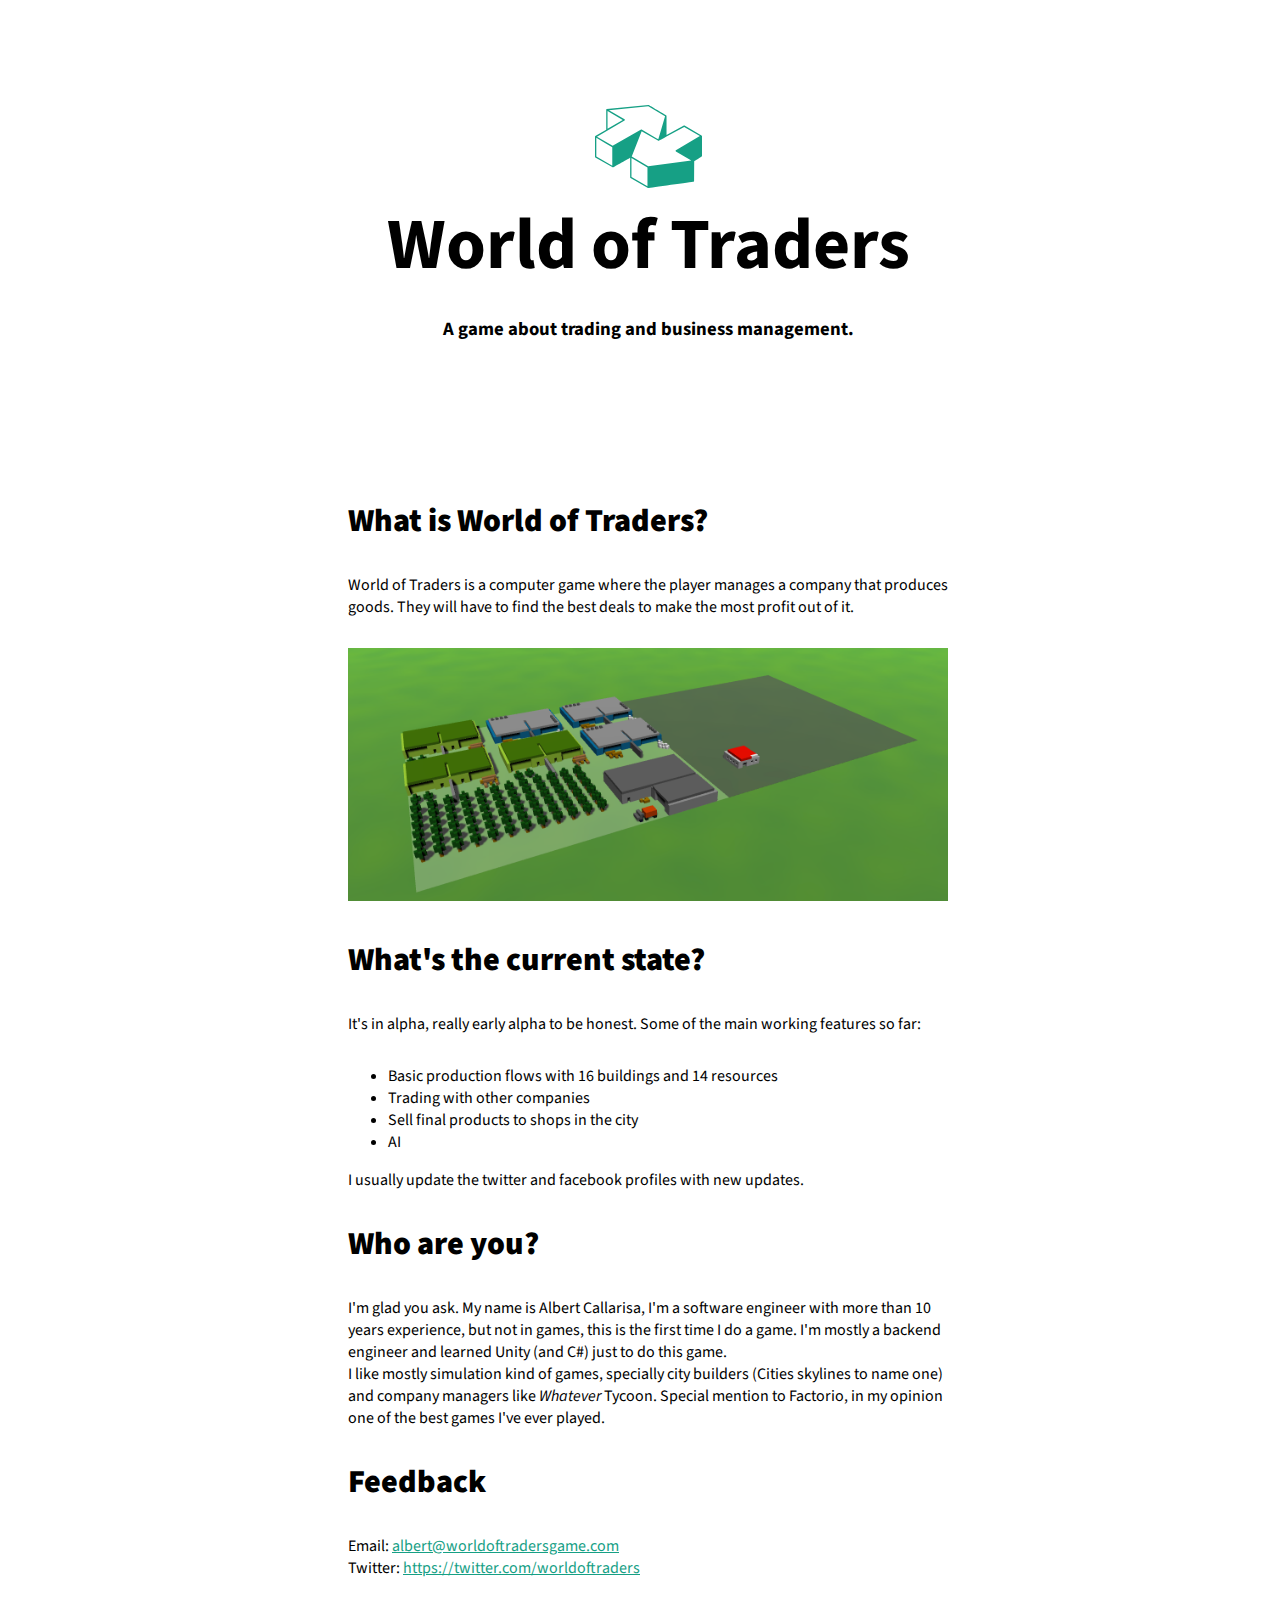
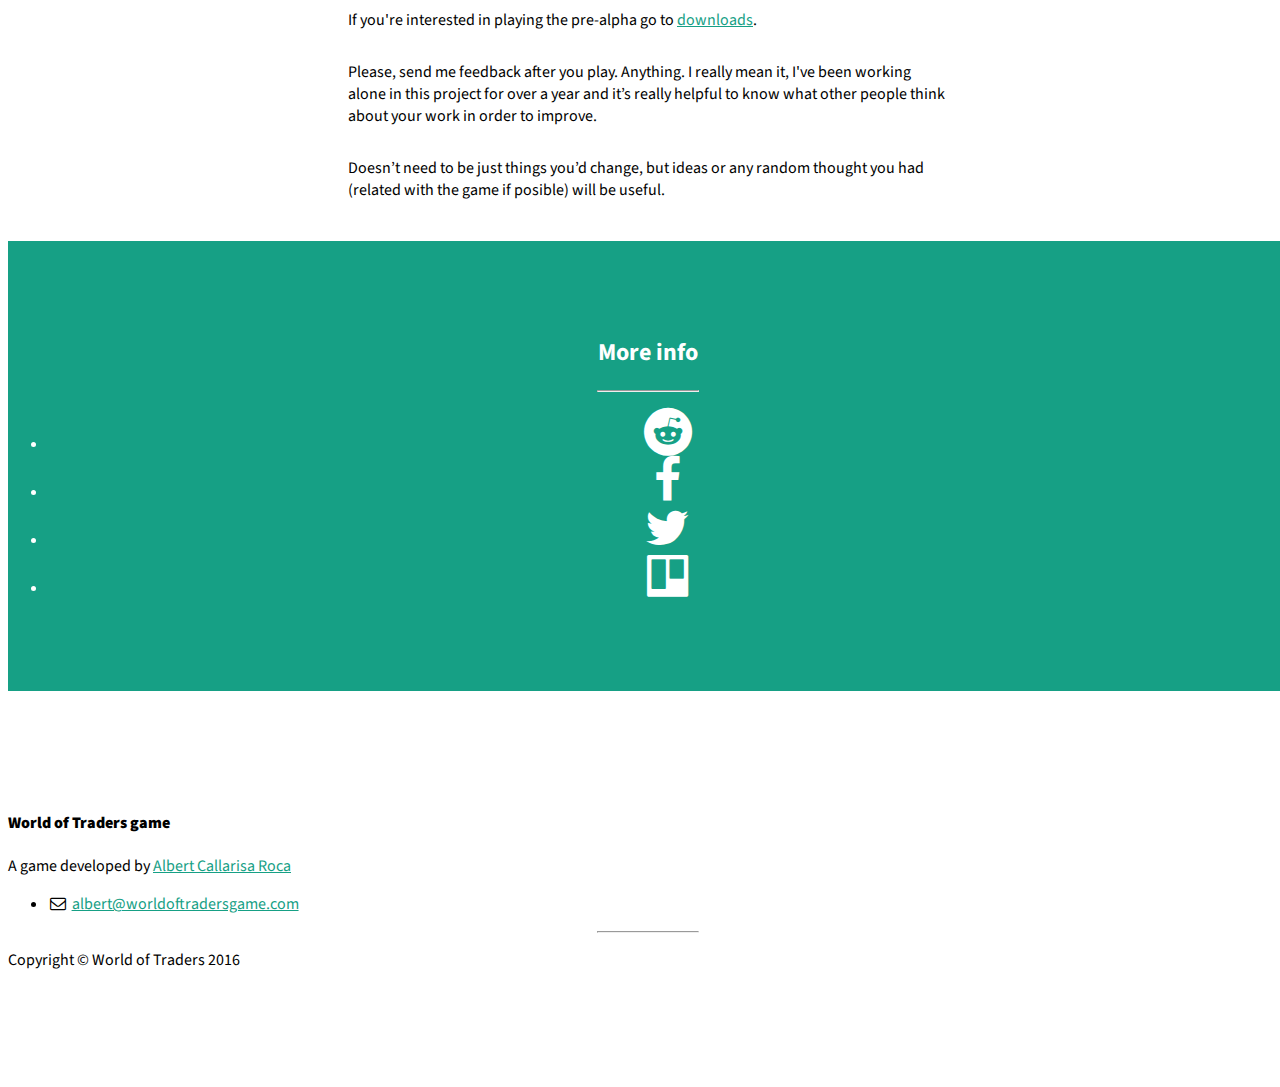
<file: index.html>
<!DOCTYPE html>
<html lang="en">

<head>
    <meta charset="utf-8">
    <meta http-equiv="X-UA-Compatible" content="IE=edge">
    <meta name="viewport" content="width=device-width, initial-scale=1">
    <meta name="description" content="World of Traders is a business/trading simulation game.">
    <meta name="author" content="Albert Callarisa Roca">

    <title>Worlds of Traders</title>

    <link rel="stylesheet" href="https://maxcdn.bootstrapcdn.com/bootstrap/3.3.6/css/bootstrap.min.css" integrity="sha384-1q8mTJOASx8j1Au+a5WDVnPi2lkFfwwEAa8hDDdjZlpLegxhjVME1fgjWPGmkzs7" crossorigin="anonymous">
    <link href="https://maxcdn.bootstrapcdn.com/font-awesome/4.6.2/css/font-awesome.min.css" rel="stylesheet" type="text/css">
    <link href="/css/style.css" rel="stylesheet">
    <link href="http://fonts.googleapis.com/css?family=Source+Sans+Pro:300,400,700,300italic,400italic,700italic" rel="stylesheet" type="text/css">

    <!-- HTML5 Shim and Respond.js IE8 support of HTML5 elements and media queries -->
    <!-- WARNING: Respond.js doesn't work if you view the page via file:// -->
    <!--[if lt IE 9]>
        <script src="https://oss.maxcdn.com/libs/html5shiv/3.7.0/html5shiv.js"></script>
        <script src="https://oss.maxcdn.com/libs/respond.js/1.4.2/respond.min.js"></script>
    <![endif]-->
</head>
<body>
    <header id="top" class="header">
        <div class="text-vertical-center">
            <img src="/img/logo.svg" alt="world of traders logo">
            <h1>World of Traders</h1>
            <h3>A game about trading and business management.</h3>
        </div>
    </header>

    <section id="main" class="main">
    <h4>What is World of Traders?</h4>
    <p>World of Traders is a computer game where the player manages a company that produces goods. They will have to find the best deals to make the most profit out of it.</p>
    <p><img src="/img/bg_orig.png" alt="world of traders logo"/></p>
    <h4>What's the current state?</h4>
    <p>It's in alpha, really early alpha to be honest. Some of the main working features so far:
        <ul>
            <li>Basic production flows with 16 buildings and 14 resources</li>
            <li>Trading with other companies</li>
            <li>Sell final products to shops in the city</li>
            <li>AI</li>
        </ul>
    I usually update the twitter and facebook profiles with new updates.
    </p>
    <h4>Who are you?</h4>
    <p>I'm glad you ask. My name is Albert Callarisa, I'm a software engineer with more than 10 years experience, but not in games, this is the first time I do a game. I'm mostly a backend engineer and learned Unity (and C#) just to do this game.<br>
    I like mostly simulation kind of games, specially city builders (Cities skylines to name one) and company managers like <i>Whatever</i> Tycoon. Special mention to Factorio, in my opinion one of the best games I've ever played.</p>
    <h4>Feedback</h4>
    <p>Email: <a href="mailto:albert@worldoftradersgame.com">albert@worldoftradersgame.com</a><br>
    Twitter: <a href="https://twitter.com/worldoftraders">https://twitter.com/worldoftraders</a></p>
    <p>If you're interested in playing the pre-alpha go to <a href="/downloads">downloads</a>.</p>
    <p>Please, send me feedback after you play. Anything. I really mean it, I've been working alone in this project for over a year and it’s really helpful to know what other people think about your work in order to improve.</p>
    <p>Doesn’t need to be just things you’d change, but ideas or any random thought you had (related with the game if posible) will be useful.</p>
    </section>
    <section id="links" class="links bg-wot">
        <div class="text-vertical-center">
            <div class="container">
                <div class="row text-center">
                    <div class="col-md-12">
                        <h2>More info</h2>
                        <hr class="small">
                        <ul class="list-inline">
                            <li>
                                <a href="https://www.reddit.com/r/WorldOfTraders/" class="links-item"><i class="fa my-fa-reddit fa-fw fa-3x"></i></a>
                            </li>
                            <li>
                                <a href="https://www.facebook.com/groups/worldoftradersgame" class="links-item"><i class="fa my-fa-facebook fa-fw fa-3x"></i></a>
                            </li>
                            <li>
                                <a href="https://twitter.com/worldoftraders" class="links-item"><i class="fa my-fa-twitter fa-fw fa-3x"></i></a>
                            </li>
                            <li>
                                <a href="https://trello.com/b/vdHOx6f1/world-of-traders" class="links-item"><i class="fa my-fa-trello fa-fw fa-3x"></i></a>
                            </li>
                        </ul>
                    </div>
                </div>
            </div>
        </div>
    </section>

    <!-- Footer -->
    <footer>
        <div class="container">
            <div class="row">
                <div class="col-lg-10 col-lg-offset-1 text-center">
                    <h4><strong>World of Traders game</strong></h4>
                    <p>A game developed by <a href="http://acroca.com">Albert Callarisa Roca</a>
                    <ul class="list-unstyled">
                        <li><i class="fa fa-envelope-o fa-fw"></i>  <a href="mailto:albert@worldoftradersgame.com">albert@worldoftradersgame.com</a>
                        </li>
                    </ul>
                    <hr class="small">
                    <p class="text-muted">Copyright &copy; World of Traders 2016</p>
                </div>
            </div>
        </div>
    </footer>

    <script src="https://ajax.googleapis.com/ajax/libs/jquery/2.2.2/jquery.min.js"></script>
    <script src="https://maxcdn.bootstrapcdn.com/bootstrap/3.3.6/js/bootstrap.min.js" integrity="sha384-0mSbJDEHialfmuBBQP6A4Qrprq5OVfW37PRR3j5ELqxss1yVqOtnepnHVP9aJ7xS" crossorigin="anonymous"></script>
    <script>
      (function(i,s,o,g,r,a,m){i['GoogleAnalyticsObject']=r;i[r]=i[r]||function(){
      (i[r].q=i[r].q||[]).push(arguments)},i[r].l=1*new Date();a=s.createElement(o),
      m=s.getElementsByTagName(o)[0];a.async=1;a.src=g;m.parentNode.insertBefore(a,m)
      })(window,document,'script','https://www.google-analytics.com/analytics.js','ga');

      ga('create', 'UA-12467222-10', 'auto');
      ga('send', 'pageview');

    </script>
</body>

</html>
</file>
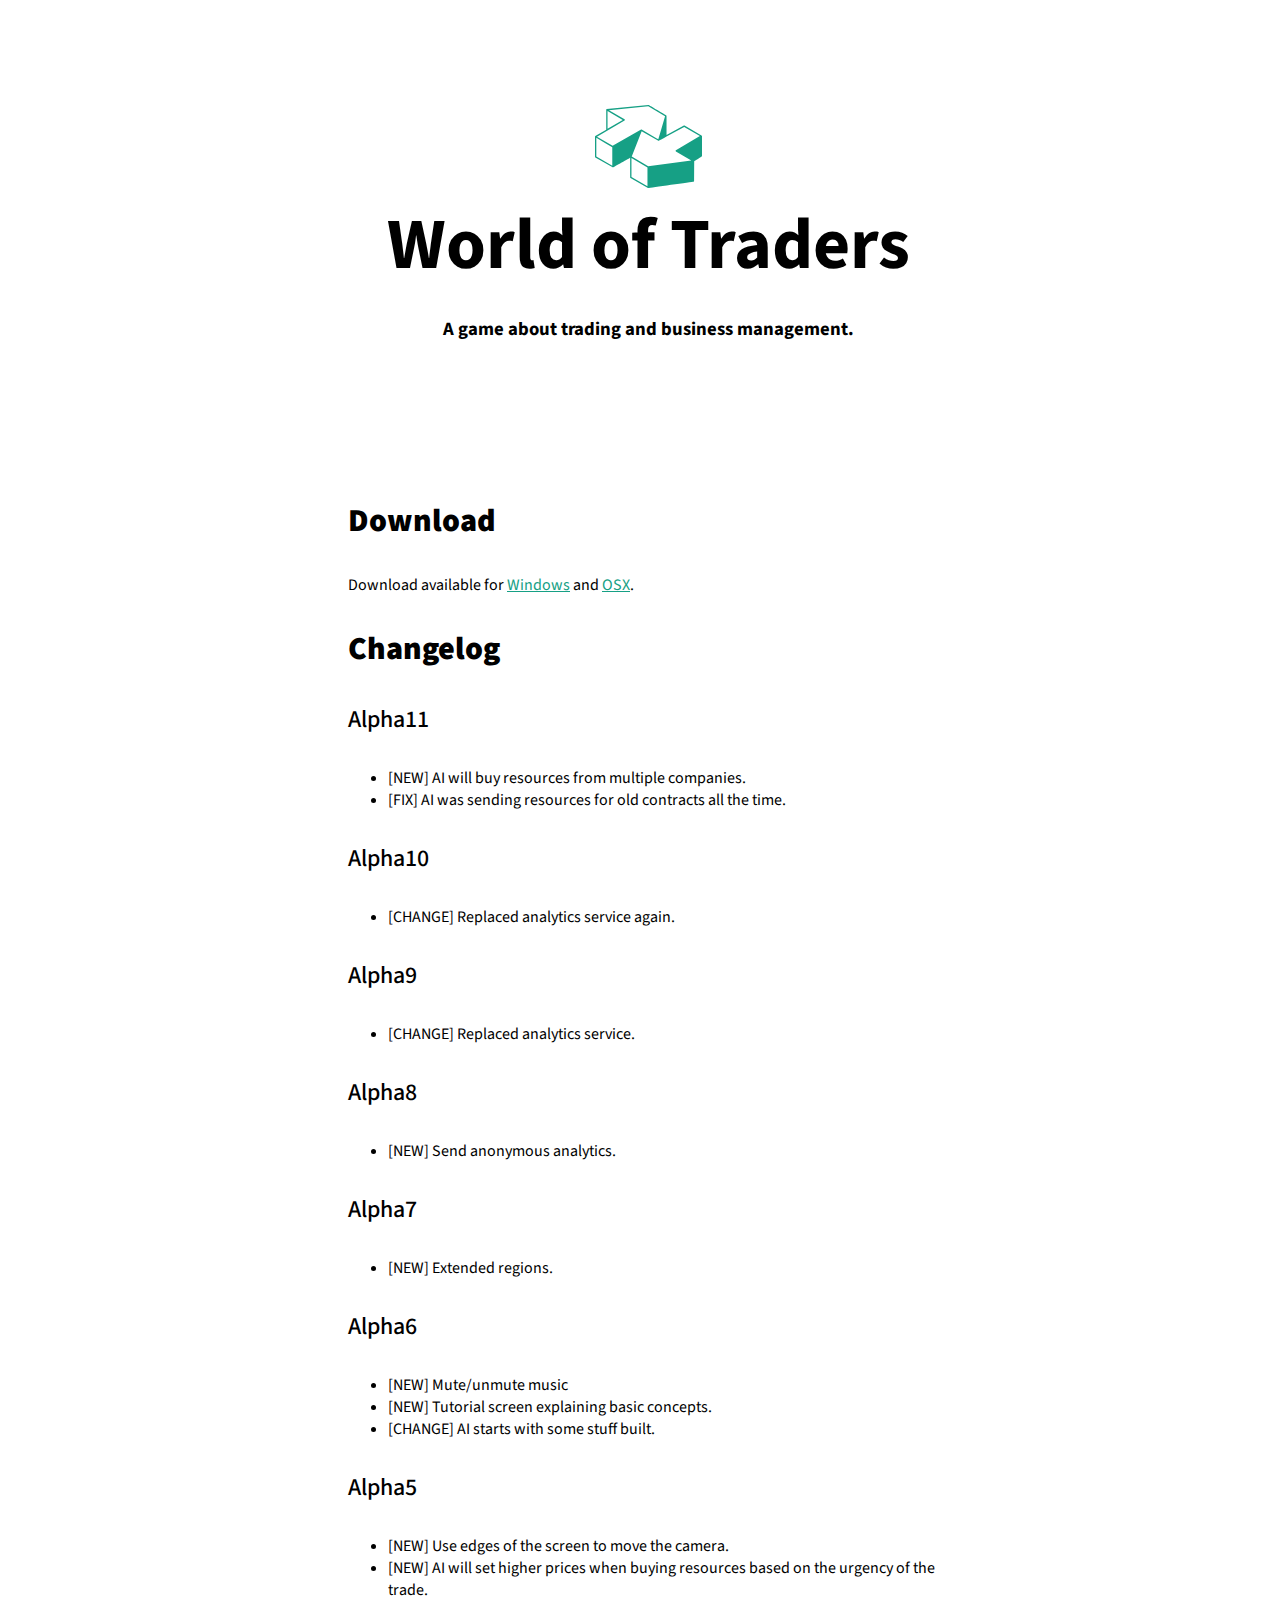
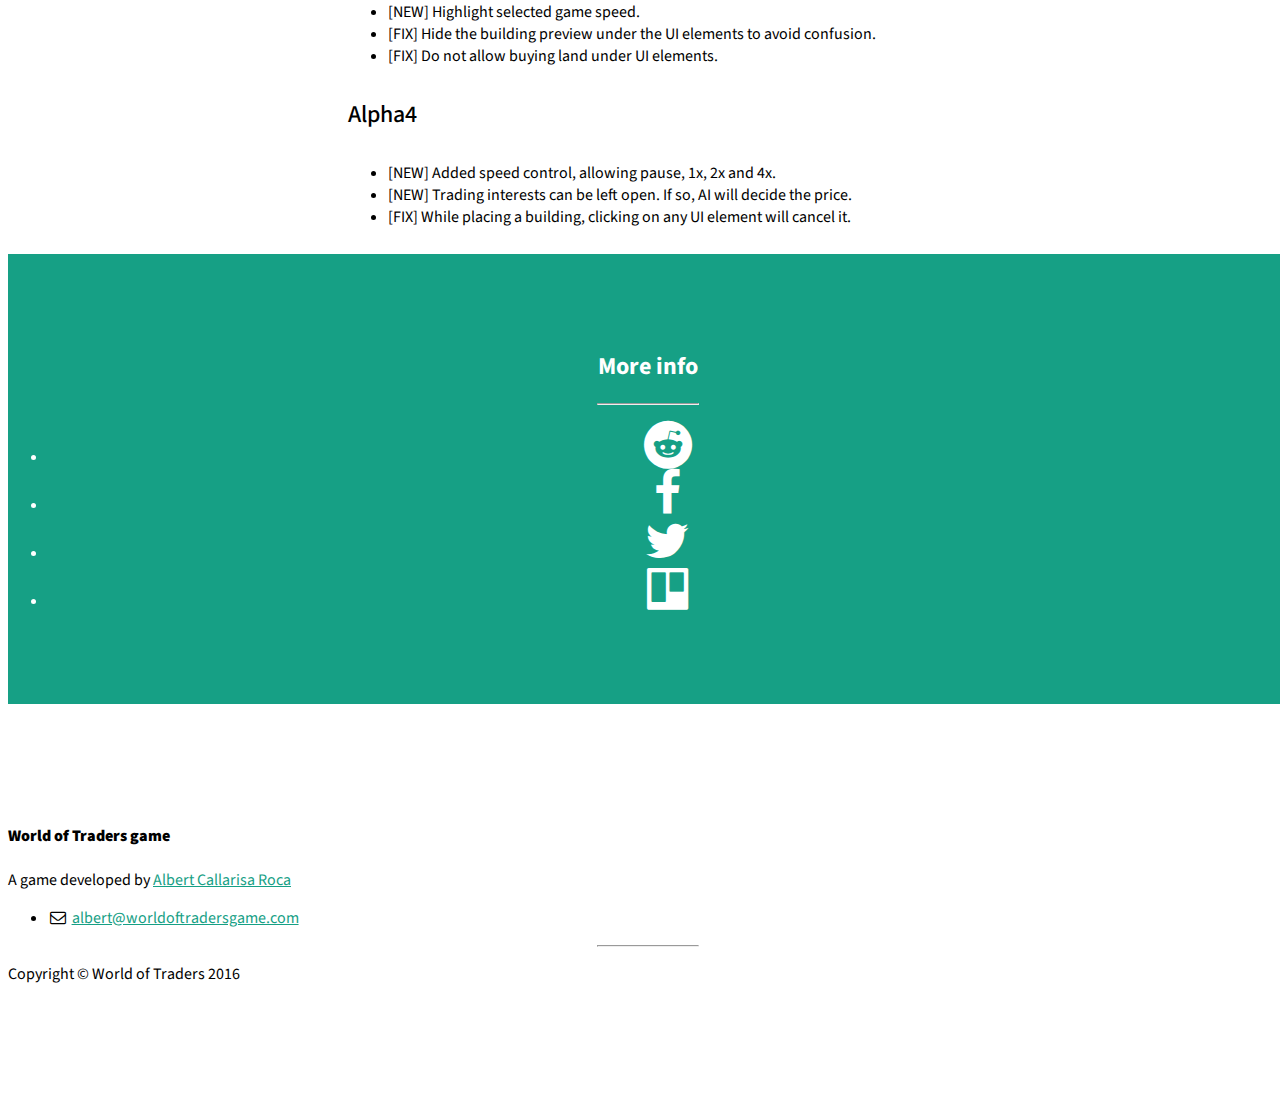
<file: downloads/index.html>
<!DOCTYPE html>
<html lang="en">

<head>
    <meta charset="utf-8">
    <meta http-equiv="X-UA-Compatible" content="IE=edge">
    <meta name="viewport" content="width=device-width, initial-scale=1">
    <meta name="description" content="World of Traders is a business/trading simulation game.">
    <meta name="author" content="Albert Callarisa Roca">

    <title>Worlds of Traders</title>

    <link rel="stylesheet" href="https://maxcdn.bootstrapcdn.com/bootstrap/3.3.6/css/bootstrap.min.css" integrity="sha384-1q8mTJOASx8j1Au+a5WDVnPi2lkFfwwEAa8hDDdjZlpLegxhjVME1fgjWPGmkzs7" crossorigin="anonymous">
    <link href="https://maxcdn.bootstrapcdn.com/font-awesome/4.6.2/css/font-awesome.min.css" rel="stylesheet" type="text/css">
    <link href="/css/style.css" rel="stylesheet">
    <link href="http://fonts.googleapis.com/css?family=Source+Sans+Pro:300,400,700,300italic,400italic,700italic" rel="stylesheet" type="text/css">

    <!-- HTML5 Shim and Respond.js IE8 support of HTML5 elements and media queries -->
    <!-- WARNING: Respond.js doesn't work if you view the page via file:// -->
    <!--[if lt IE 9]>
        <script src="https://oss.maxcdn.com/libs/html5shiv/3.7.0/html5shiv.js"></script>
        <script src="https://oss.maxcdn.com/libs/respond.js/1.4.2/respond.min.js"></script>
    <![endif]-->
</head>
<body>
    <header id="top" class="header">
        <div class="text-vertical-center">
            <img src="/img/logo.svg" alt="world of traders logo">
            <h1>World of Traders</h1>
            <h3>A game about trading and business management.</h3>
        </div>
    </header>

    <section id="main" class="main">
    <h4>Download</h4>
    <p>Download available for <a href="https://www.dropbox.com/s/s4qojffln34qg6z/WorldOfTraders-WIN.zip?dl=1">Windows</a> and <a href="https://www.dropbox.com/s/f7o94cv45uis74u/WorldOfTraders-OSX.zip?dl=1">OSX</a>.</p>
    <h4>Changelog</h4>
    <h5>Alpha11</h5>
    <ul>
        <li>[NEW] AI will buy resources from multiple companies.</li>
        <li>[FIX] AI was sending resources for old contracts all the time.</li>
    </ul>
    <h5>Alpha10</h5>
    <ul>
        <li>[CHANGE] Replaced analytics service again.</li>
    </ul>
    <h5>Alpha9</h5>
    <ul>
        <li>[CHANGE] Replaced analytics service.</li>
    </ul>
    <h5>Alpha8</h5>
    <ul>
        <li>[NEW] Send anonymous analytics.</li>
    </ul>
    <h5>Alpha7</h5>
    <ul>
        <li>[NEW] Extended regions.</li>
    </ul>
    <h5>Alpha6</h5>
    <ul>
        <li>[NEW] Mute/unmute music</li>
        <li>[NEW] Tutorial screen explaining basic concepts.</li>
        <li>[CHANGE] AI starts with some stuff built.</li>
    </ul>
    <h5>Alpha5</h5>
    <ul>
        <li>[NEW] Use edges of the screen to move the camera.</li>
        <li>[NEW] AI will set higher prices when buying resources based on the urgency of the trade.</li>
        <li>[NEW] Highlight selected game speed.</li>
        <li>[FIX] Hide the building preview under the UI elements to avoid confusion.</li>
        <li>[FIX] Do not allow buying land under UI elements.</li>
    </ul>
    <h5>Alpha4</h5>
    <ul>
        <li>[NEW] Added speed control, allowing pause, 1x, 2x and 4x.</li>
        <li>[NEW] Trading interests can be left open. If so, AI will decide the price.</li>
        <li>[FIX] While placing a building, clicking on any UI element will cancel it.</li>
    </ul>
    </section>
    <section id="links" class="links bg-wot">
        <div class="text-vertical-center">
            <div class="container">
                <div class="row text-center">
                    <div class="col-md-12">
                        <h2>More info</h2>
                        <hr class="small">
                        <ul class="list-inline">
                            <li>
                                <a href="https://www.reddit.com/r/WorldOfTraders/" class="links-item"><i class="fa my-fa-reddit fa-fw fa-3x"></i></a>
                            </li>
                            <li>
                                <a href="https://www.facebook.com/groups/worldoftradersgame" class="links-item"><i class="fa my-fa-facebook fa-fw fa-3x"></i></a>
                            </li>
                            <li>
                                <a href="https://twitter.com/worldoftraders" class="links-item"><i class="fa my-fa-twitter fa-fw fa-3x"></i></a>
                            </li>
                            <li>
                                <a href="https://trello.com/b/vdHOx6f1/world-of-traders" class="links-item"><i class="fa my-fa-trello fa-fw fa-3x"></i></a>
                            </li>
                        </ul>
                    </div>
                </div>
            </div>
        </div>
    </section>

    <!-- Footer -->
    <footer>
        <div class="container">
            <div class="row">
                <div class="col-lg-10 col-lg-offset-1 text-center">
                    <h4><strong>World of Traders game</strong></h4>
                    <p>A game developed by <a href="http://acroca.com">Albert Callarisa Roca</a>
                    <ul class="list-unstyled">
                        <li><i class="fa fa-envelope-o fa-fw"></i>  <a href="mailto:albert@worldoftradersgame.com">albert@worldoftradersgame.com</a>
                        </li>
                    </ul>
                    <hr class="small">
                    <p class="text-muted">Copyright &copy; World of Traders 2016</p>
                </div>
            </div>
        </div>
    </footer>

    <script src="https://ajax.googleapis.com/ajax/libs/jquery/2.2.2/jquery.min.js"></script>
    <script src="https://maxcdn.bootstrapcdn.com/bootstrap/3.3.6/js/bootstrap.min.js" integrity="sha384-0mSbJDEHialfmuBBQP6A4Qrprq5OVfW37PRR3j5ELqxss1yVqOtnepnHVP9aJ7xS" crossorigin="anonymous"></script>
    <script>
      (function(i,s,o,g,r,a,m){i['GoogleAnalyticsObject']=r;i[r]=i[r]||function(){
      (i[r].q=i[r].q||[]).push(arguments)},i[r].l=1*new Date();a=s.createElement(o),
      m=s.getElementsByTagName(o)[0];a.async=1;a.src=g;m.parentNode.insertBefore(a,m)
      })(window,document,'script','https://www.google-analytics.com/analytics.js','ga');

      ga('create', 'UA-12467222-10', 'auto');
      ga('send', 'pageview');

    </script>
</body>

</html>
</file>
<file: css/style.css>
/*!
 * Start Bootstrap - Stylish Portfolio Bootstrap Theme (http://startbootstrap.com)
 * Code licensed under the Apache License v2.0.
 * For details, see http://www.apache.org/licenses/LICENSE-2.0.
 */

/* Global Styles */

html,
body {
    width: 100%;
    height: 100%;
}

body {
    font-family: "Source Sans Pro","Helvetica Neue",Helvetica,Arial,sans-serif;
}

.text-vertical-center {
    display: table-cell;
    text-align: center;
    vertical-align: middle;
}

.text-vertical-center h1 {
    margin: 0;
    padding: 0;
    font-size: 4.5em;
    font-weight: 700;
}

.bg-wot {
    color: #fff;
    background-color: #16a085;
}

a{
    color: #16a085;
}
a:hover{
    color: #16a085;
}
/* Custom Horizontal Rule */

hr.small {
    max-width: 100px;
}


/* Header */

.header {
    display: table;
    position: relative;
    width: 100%;
    height: 50%;
    min-height: 250px;
    -webkit-background-size: cover;
    -moz-background-size: cover;
    background-size: cover;
    -o-background-size: cover;
}
/* Main */

.main {
    max-width: 600px;
    margin: 0 auto;
    padding: 10px;
}
.main img {
    width: 100%;
    max-width: 600px;
}

.main h4 {
    font-size: 2em;
    font-weight: 900;
    margin-top: 30px;
    margin-bottom: 30px;
}
.main h5 {
    font-size: 1.5em;
    font-weight: 500;
    margin-top: 30px;
    margin-bottom: 30px;
}
.main p {
    margin-bottom: 30px;
}

/* Services */

.links {
    display: table;
    position: relative;
    width: 100%;
    height: 50%;
    min-height: 250px;
}

.links-item {
    color: white;
}
.links-item:hover {
    color: #ccc;
}


footer {
    padding: 100px 0;
}

.my-fa-facebook:before {
  content: "\f09a";
}

.my-fa-twitter:before {
  content: "\f099";
}

.my-fa-reddit:before {
  content: "\f1a1";
}

.my-fa-trello:before {
  content: "\f181";
}
</file>
